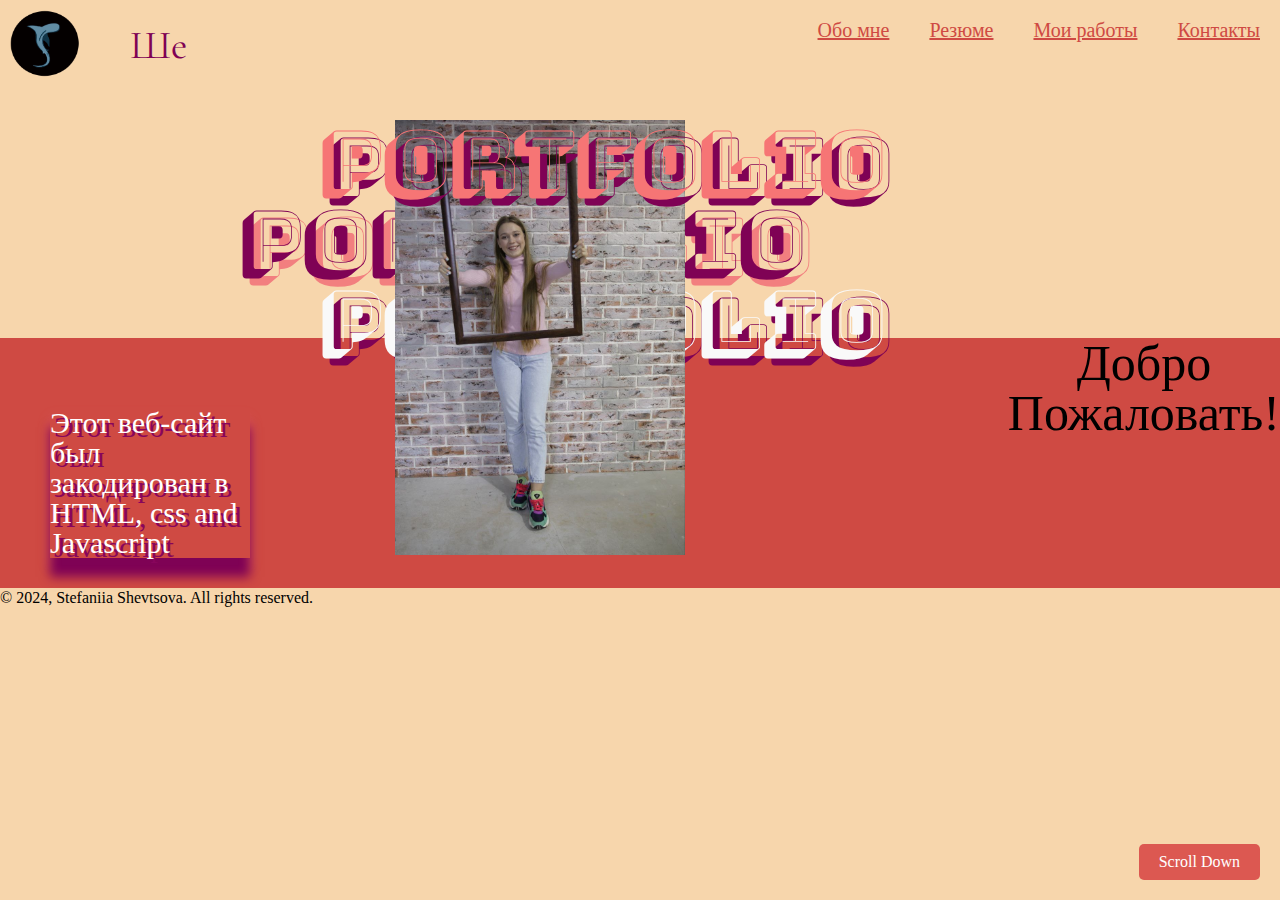
<file: index.html>
<!DOCTYPE html>
<html lang="en">

<head>
    <meta charset="UTF-8">
    <meta name="viewport" content="width=device-width, initial-scale=1.0">

    <link rel="stylesheet" href="styles/reset.css">
    <link rel="stylesheet" href="styles/general.css">
    <link rel="stylesheet" href="styles/home.css">
    <link rel="icon" href="images/mylogo.png" alt="favicon image">
    <link rel="sheet" href="about me.html">
    <link rel="sheet" href="resume.html">
    <link rel="sheet" href="my work.html">
    <link rel="sheet" href="get in touch.html">
    <link rel="preconnect" href="https://fonts.googleapis.com">
    <link rel="preconnect" href="https://fonts.gstatic.com" crossorigin>
    <link
        href="https://fonts.googleapis.com/css2?family=Bungee+Shade&family=Dancing+Script:wght@400..700&family=Holtwood+One+SC&family=Open+Sans:ital,wght@0,300..800;1,300..800&family=Protest+Revolution&display=swap"
        rel="stylesheet">
    <link
        href="https://fonts.googleapis.com/css2?family=Bungee+Shade&family=Cormorant+Garamond:ital,wght@0,300;0,400;0,500;0,600;0,700;1,300;1,400;1,500;1,600;1,700&family=Dancing+Script:wght@400..700&family=Holtwood+One+SC&family=Open+Sans:ital,wght@0,300..800;1,300..800&family=Protest+Revolution&display=swap"
        rel="stylesheet">
    <link
        href="https://fonts.googleapis.com/css2?family=Bungee+Shade&family=Cormorant+Garamond:ital,wght@0,300;0,400;0,500;0,600;0,700;1,300;1,400;1,500;1,600;1,700&family=Dancing+Script:wght@400..700&family=Dosis:wght@200..800&family=Holtwood+One+SC&family=Open+Sans:ital,wght@0,300..800;1,300..800&family=Protest+Revolution&display=swap"
        rel="stylesheet">

</head>

<body>

    <header>
        <div class="image"> <a href="index.html"> <img src="images/mylogo.png" width="70" alt="my logo"> </a>
            <h1 class="special"> Шевцова Стефания 🦈</h1>
        </div>

        <nav>

            <div class="link1"><a href="about me.html"> Обо мне </a></div>
            <div class="link2"><a href="resume.html"> Резюме</a> </div>
            <div class="link3"><a href="my work.html">Мои работы</a></div>
            <div class="link4"><a href="get in touch.html">Контакты</a></div>
        </nav>
    </header>
    <div class="content">
        <section>
            <div class="portfolioBox">
               <div class="photo1"><img src="images/photo1715526279.jpeg" width="290" alt="My photo"></div>
                <div class="text text1">PORTFOLIO</div>
                <div class="text text2">PORTFOLIO</div>
                <div class="text text3">PORTFOLIO</div>
            </div>
        </section>
        <section class="black">
            <div class="txt"><h2>Добро <br> Пожаловать!</h2></div>
            <!--<div class="box"><img src="images/Neon.gif" width="400" alt="Neon welcome gif"></div>-->
            <div class="textinbox">
                <p> Этот веб-сайт был закодирован в </p>
                <p> HTML, css and Javascript </p>
            </div>
        </section>
    </div>
    <div id="effect"> </div>
    <a href="#effect" class="scroll-trigger">Scroll Down</a>
    <footer>
        © 2024, Stefaniia Shevtsova. All rights reserved.
    </footer>
    <script src="styles/scripts/myjava.js"></script>
</body>
</file>
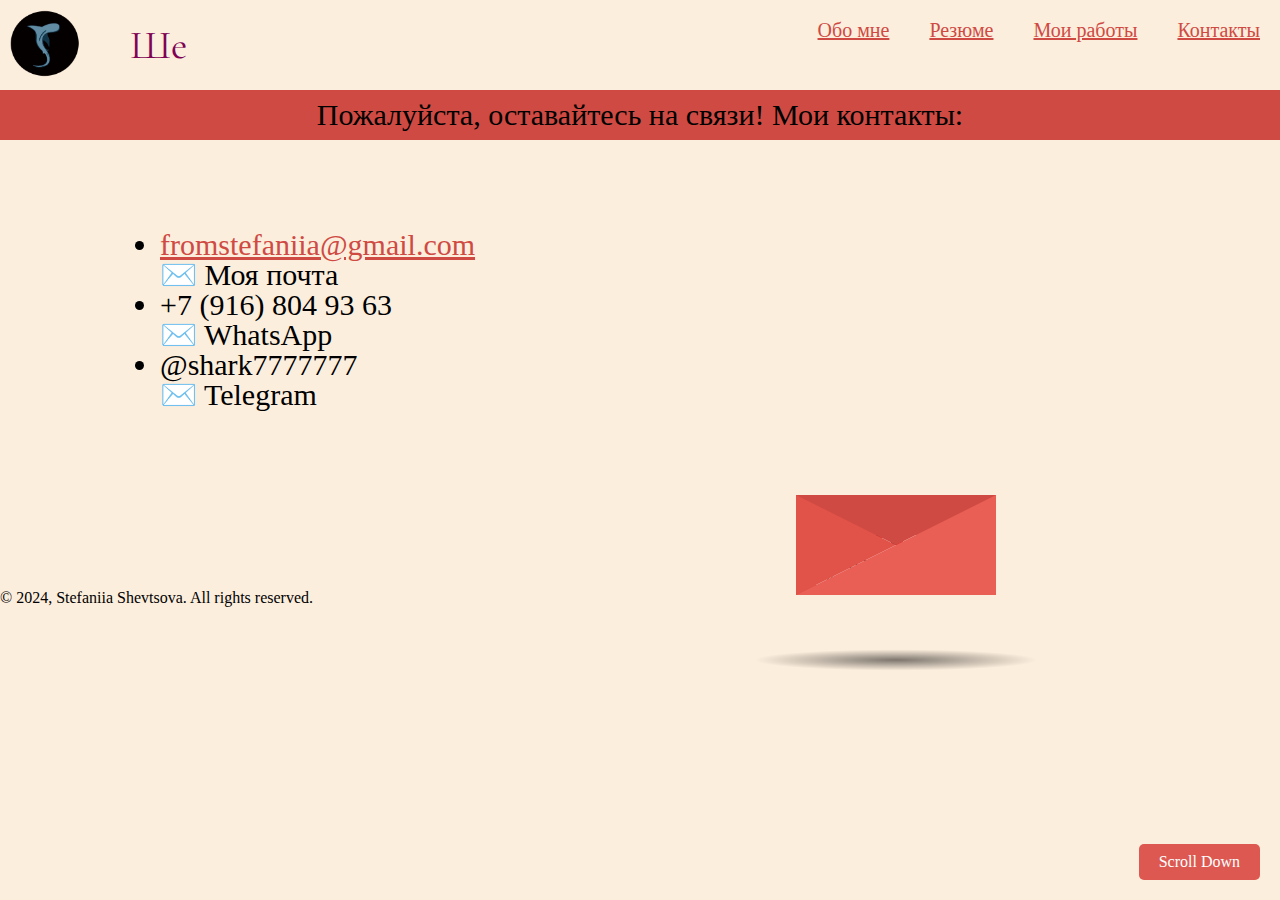
<file: get in touch.html>
<!DOCTYPE html>
<html lang="en">

<head>
    <meta charset="UTF-8">
    <meta name="viewport" content="width=device-width, initial-scale=1.0">

    <link rel="stylesheet" href="styles/reset.css">
    <link rel="stylesheet" href="styles/general.css">
    <link rel="stylesheet" href="styles/getintouch.css">
    <link rel="icon" href="images/mylogo.png" alt="favicon image">
    <link rel="sheet" href="about me.html">
    <link rel="sheet" href="resume.html">
    <link rel="sheet" href="my work.html">
    <link rel="sheet" href="get in touch.html">
    <link
        href="https://fonts.googleapis.com/css2?family=Bungee+Shade&family=Cormorant+Garamond:ital,wght@0,300;0,400;0,500;0,600;0,700;1,300;1,400;1,500;1,600;1,700&family=Dancing+Script:wght@400..700&family=Holtwood+One+SC&family=Open+Sans:ital,wght@0,300..800;1,300..800&family=Protest+Revolution&display=swap"
        rel="stylesheet">
    <link
        href="https://fonts.googleapis.com/css2?family=Bungee+Shade&family=Cormorant+Garamond:ital,wght@0,300;0,400;0,500;0,600;0,700;1,300;1,400;1,500;1,600;1,700&family=Dancing+Script:wght@400..700&family=Dosis:wght@200..800&family=Holtwood+One+SC&family=Open+Sans:ital,wght@0,300..800;1,300..800&family=Protest+Revolution&display=swap"
        rel="stylesheet">
</head>

<body>


    <header>
        <div class="image"> <a href="index.html"> <img src="images/mylogo.png" width="70" alt="my logo"> </a>
            <h1 class="special"> Шевцова Стефания 🦈</h1>
        </div>

        <nav>

            <div class="link1"><a href="about me.html"> Обо мне </a></div>
            <div class="link2"><a href="resume.html"> Резюме</a> </div>
            <div class="link3"><a href="my work.html">Мои работы</a></div>
            <div class="link4"><a href="get in touch.html">Контакты</a></div>
        </nav>
    </header>
    <div class="content">
        <p>Пожалуйста, оставайтесь на связи! Мои контакты:
        </p>
        <div class="my text">

            <ul>

                <li> <a href="mailto: fromstefaniia@gmail.com"> fromstefaniia@gmail.com</a> </li>
                <dd> </i> ✉️ Моя почта</dd>
                <li>+7 (916) 804 93 63</li>
                <dd> ✉️ WhatsApp</dd>
                <li> @shark7777777</li>
                <dd> ✉️ Telegram</dd>

            </ul>
        </div>
        </ul>
        <div class="letter-image">
            <div class="animated-mail">
                <div class="back-fold"></div>
                <div class="letter">
                    <div class="letter-border"></div>
                    <div class="letter-title">Can't wait to hear from you! Sincerely, Stefaniia</div>
                    <div class="letter-context"></div>
                    <div class="letter-stamp">
                        <div class="letter-stamp-inner"></div>
                    </div>
                </div>
                <div class="top-fold"></div>
                <div class="body"></div>
                <div class="left-fold"></div>
            </div>
            <div class="shadow"></div>
        </div>
    </div>
    <div id="effect"> </div>
    <a href="#effect" class="scroll-trigger">Scroll Down</a>
    <footer>
        © 2024, Stefaniia Shevtsova. All rights reserved.
    </footer>
    <script src="styles/scripts/myjava.js"></script>
</body>
</file>
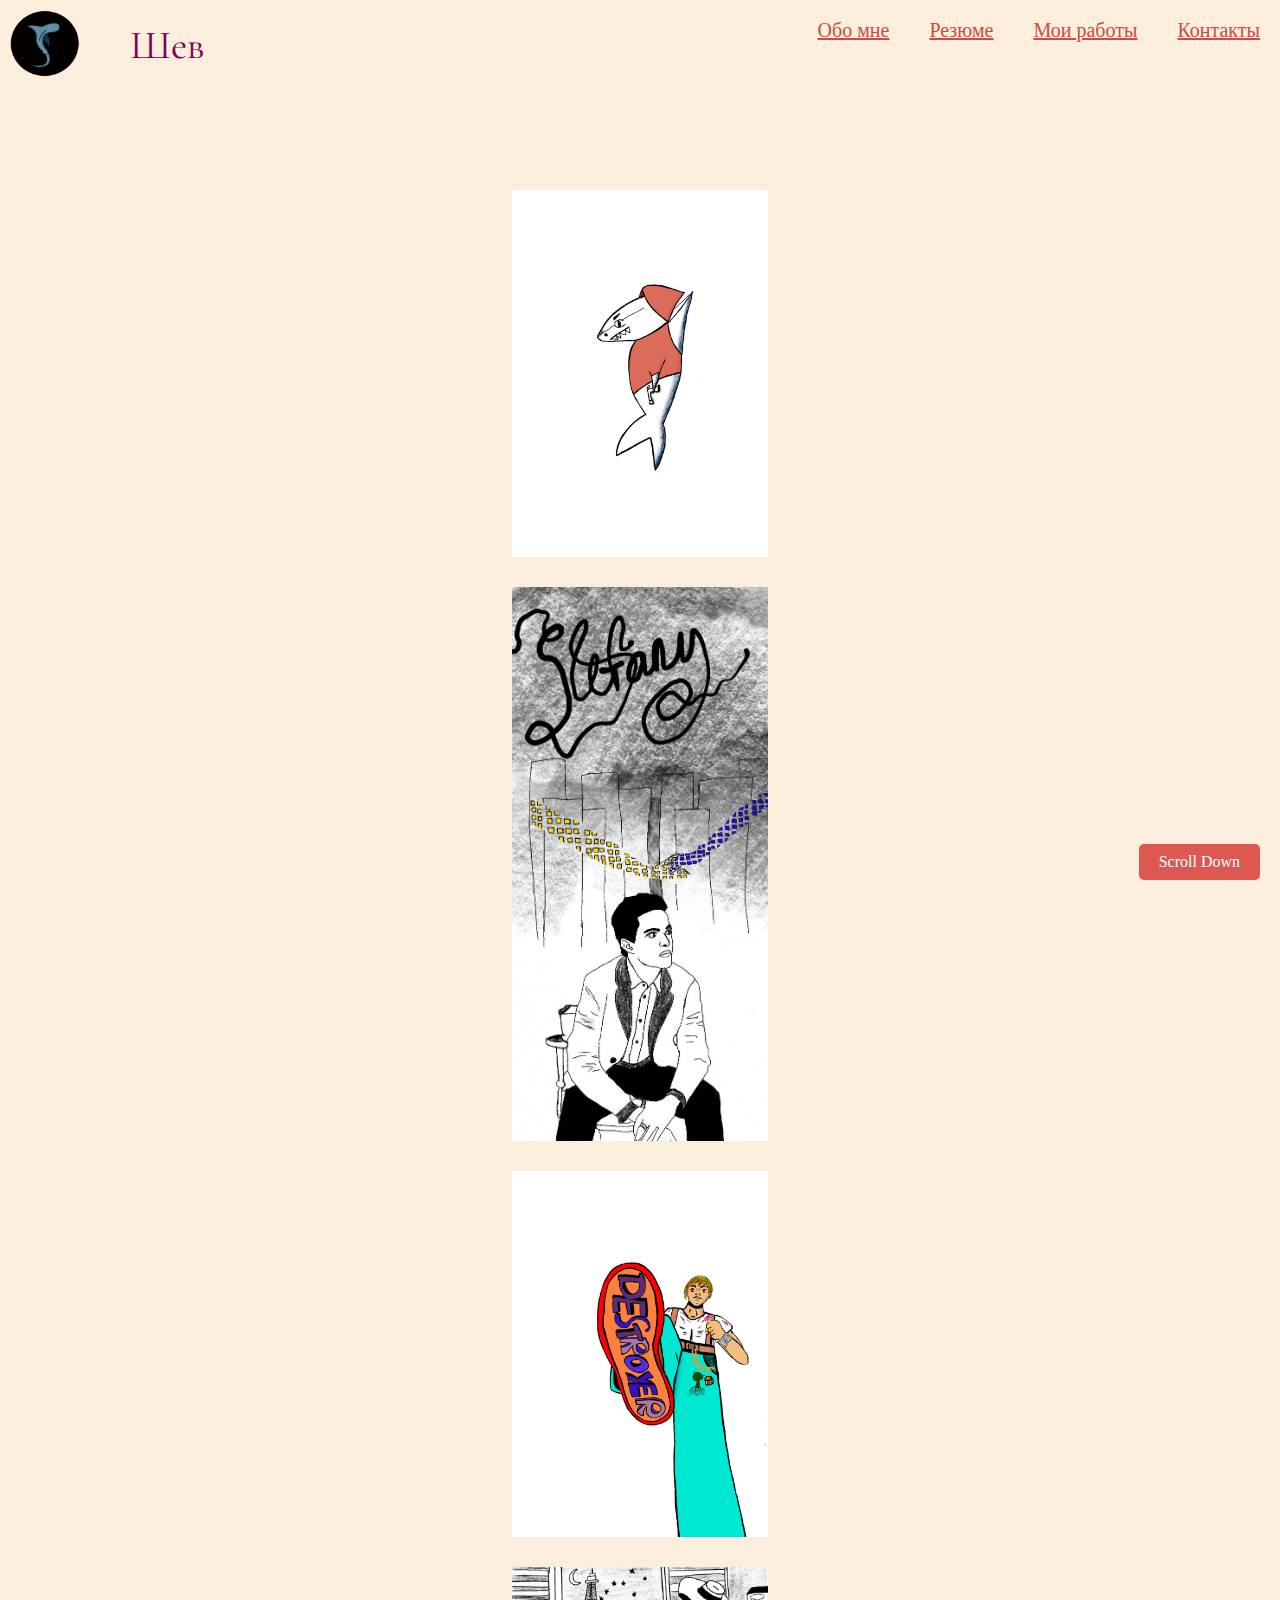
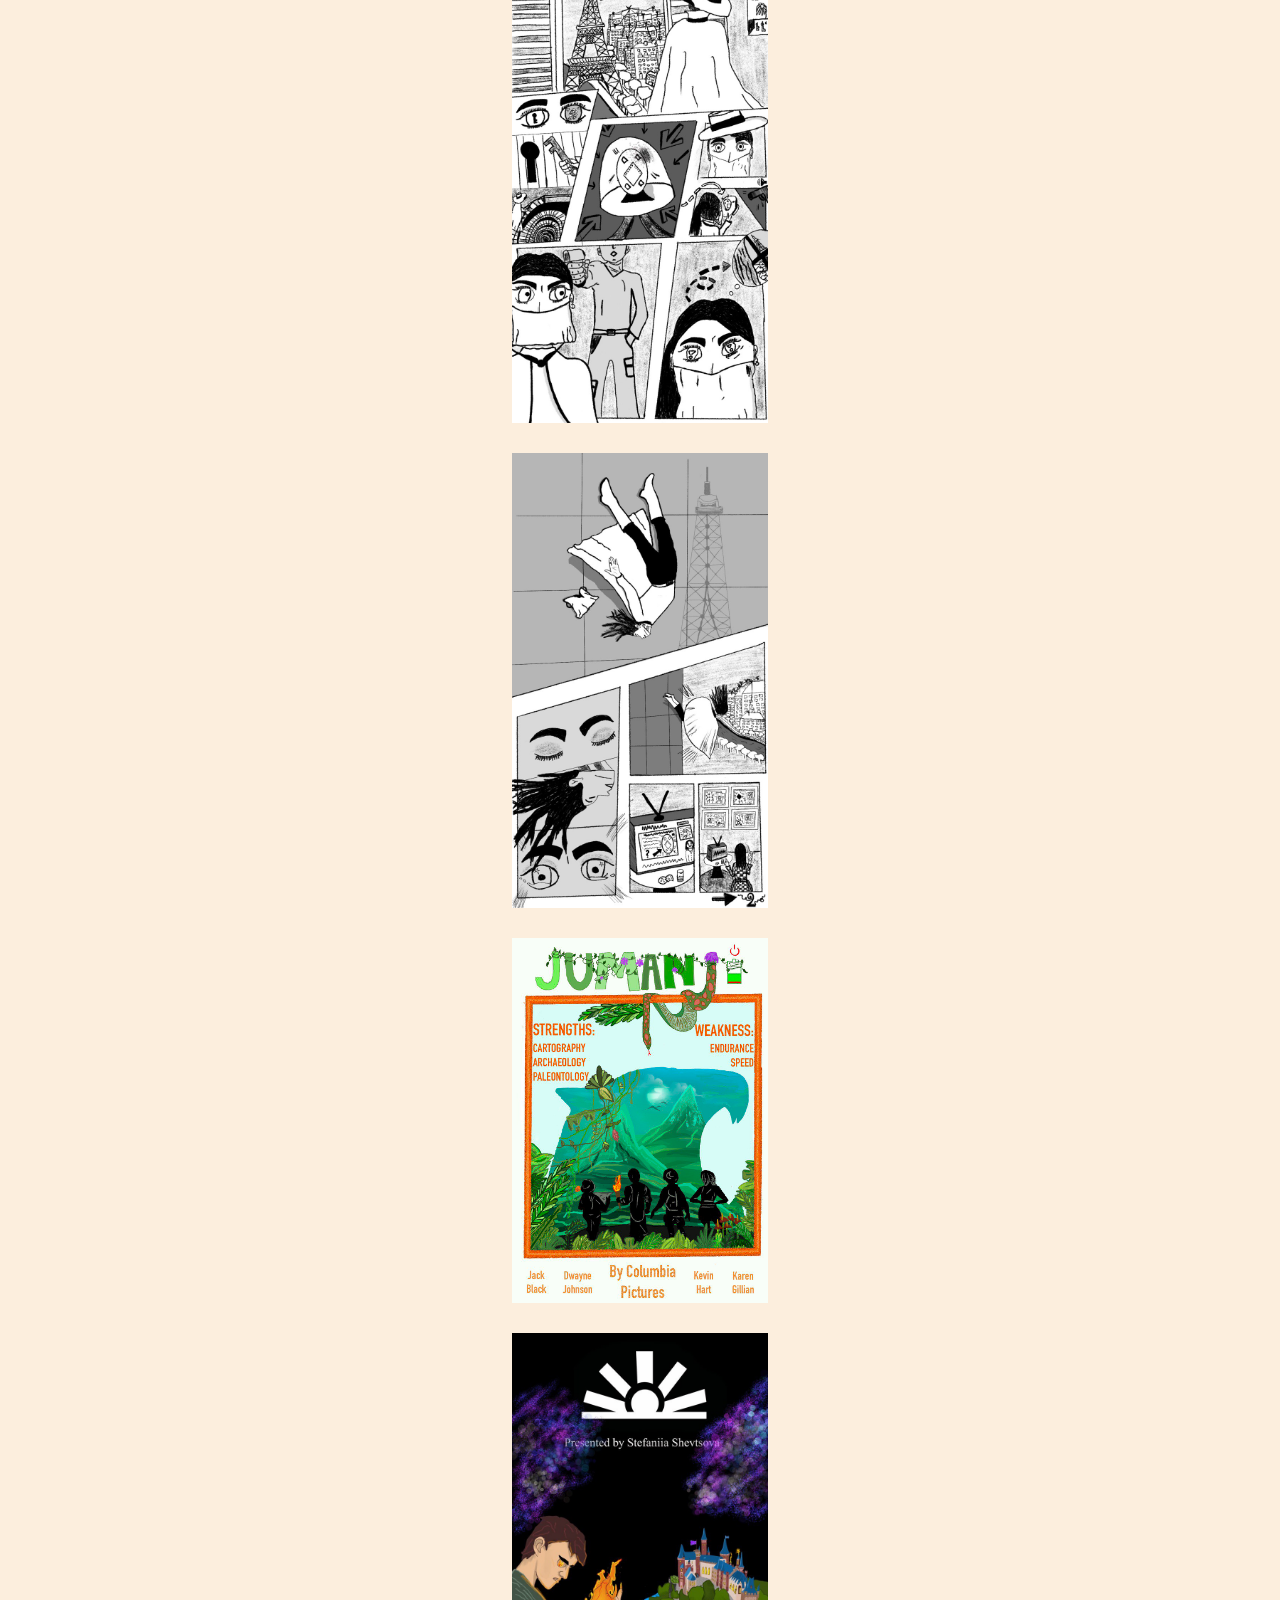
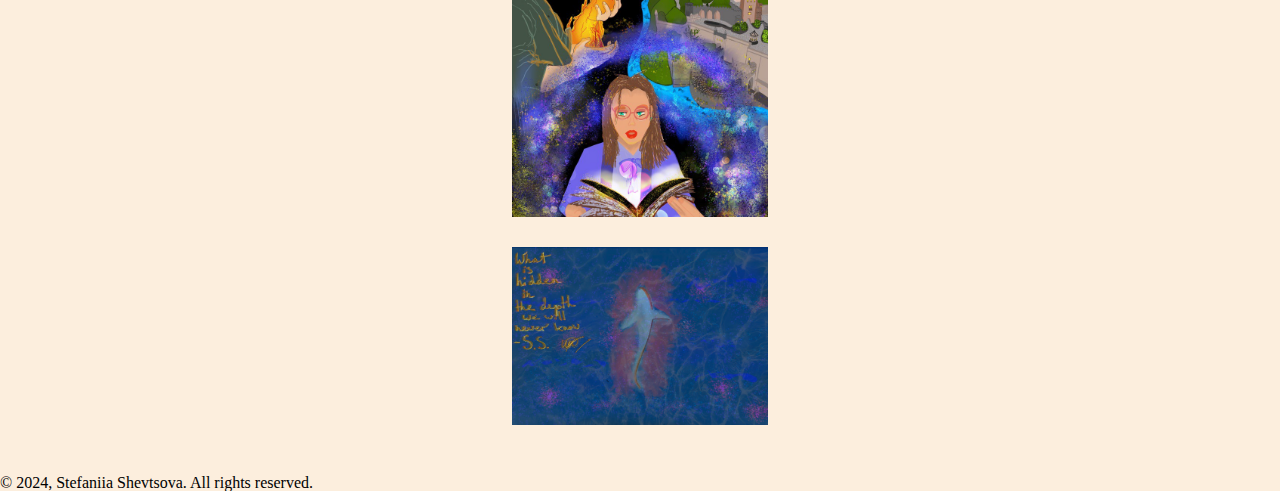
<file: my work.html>
<!DOCTYPE html>
<html lang="en">

<head>
    <meta charset="UTF-8">
    <meta name="viewport" content="width=device-width, initial-scale=1.0">

    <link rel="stylesheet" href="styles/reset.css">
    <link rel="stylesheet" href="styles/general.css">
    <link rel="stylesheet" href="styles/mywork.css">
    <link rel="icon" href="images/mylogo.png" alt="favicon image">
    <link rel="sheet" href="about me.html">
    <link rel="sheet" href="resume.html">
    <link rel="sheet" href="my work.html">
    <link rel="sheet" href="get in touch.html">
    <link
        href="https://fonts.googleapis.com/css2?family=Bungee+Shade&family=Cormorant+Garamond:ital,wght@0,300;0,400;0,500;0,600;0,700;1,300;1,400;1,500;1,600;1,700&family=Dancing+Script:wght@400..700&family=Holtwood+One+SC&family=Open+Sans:ital,wght@0,300..800;1,300..800&family=Protest+Revolution&display=swap"
        rel="stylesheet">
    <link
        href="https://fonts.googleapis.com/css2?family=Bungee+Shade&family=Cormorant+Garamond:ital,wght@0,300;0,400;0,500;0,600;0,700;1,300;1,400;1,500;1,600;1,700&family=Dancing+Script:wght@400..700&family=Dosis:wght@200..800&family=Holtwood+One+SC&family=Open+Sans:ital,wght@0,300..800;1,300..800&family=Protest+Revolution&display=swap"
        rel="stylesheet">
</head>

<body>

    <header>
        <div class="image"> <a href="index.html"> <img src="images/mylogo.png" width="70" alt="my logo"> </a>
            <h1 class="special"> Шевцова Стефания 🦈</h1>
        </div>

        <nav>

            <div class="link1"><a href="about me.html"> Обо мне </a></div>
            <div class="link2"><a href="resume.html"> Резюме</a> </div>
            <div class="link3"><a href="my work.html">Мои работы</a></div>
            <div class="link4"><a href="get in touch.html">Контакты</a></div>
        </nav>
    </header>
    <div class="imageWrapper" id="wrapper"> <img src="images/portfolio/portfolio1.jpeg" alt="potfolio photo1"
            class="thumb"> </img>
        <span2>X</span2>
    </div>

    <div class="img-gallery">
        <img src="images/portfolio/portfolio1.jpeg" alt="potfolio photo1" id="fullImg"></img>
        <img src="images/portfolio/portfolio2.jpeg" alt="potfolio photo2" id="fullImg"></img>
        <img src="images/portfolio/portfolio3.jpeg" alt="potfolio photo3" id="fullImg"></img>
        <img src="images/portfolio/portfolio4.jpeg" alt="potfolio photo4" id="fullImg"></img>
        <img src="images/portfolio/portfolio5.jpeg" alt="potfolio photo5" id="fullImg"></img>
        <img src="images/portfolio/portfolio6.jpeg" alt="potfolio photo6" id="fullImg"></img>
        <img src="images/portfolio/portfolio7.jpeg" alt="potfolio photo7" id="fullImg"></img>
        <img src="images/portfolio/portfolio8.jpeg" alt="potfolio photo8" id="fullImg"></img>

    </div>
    <script src="styles/scripts/myjava.js"></script>
    <script src="styles/scripts/java.js"></script>
    <div id="effect"> </div>
    <a href="#effect" class="scroll-trigger">Scroll Down</a>
    <footer>
        © 2024, Stefaniia Shevtsova. All rights reserved.
    </footer>

</body>
</file>
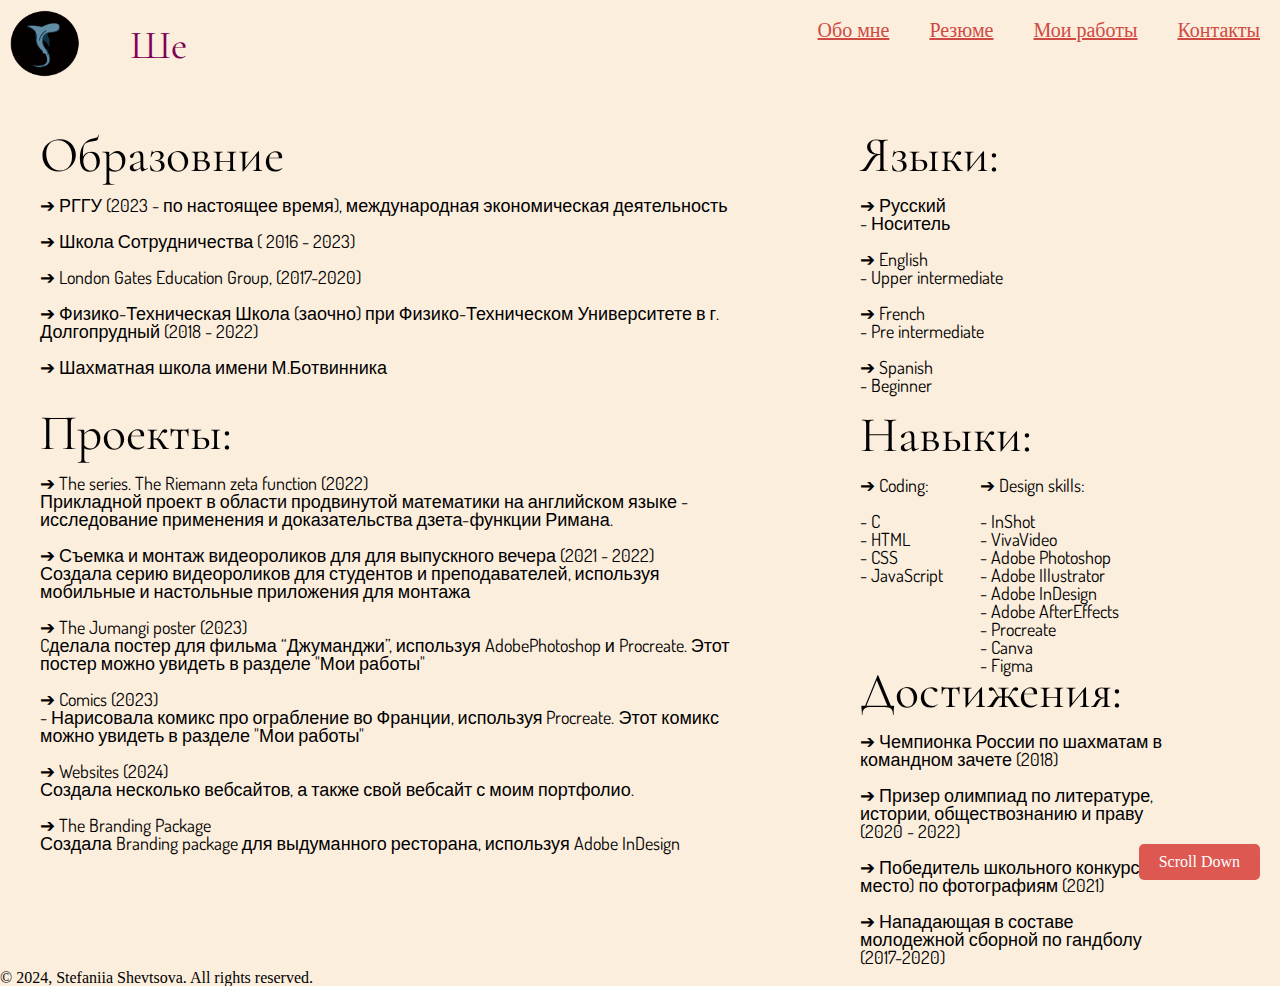
<file: resume.html>
<!DOCTYPE html>
<html lang="en">

<head>
    <meta charset="UTF-8">
    <meta name="viewport" content="width=device-width, initial-scale=1.0">

    <link rel="stylesheet" href="styles/reset.css">
    <link rel="stylesheet" href="styles/general.css">
    <link rel="stylesheet" href="styles/resume.css">
    <link rel="icon" href="images/mylogo.png" alt="favicon image">
    <link rel="sheet" href="about me.html">
    <link rel="sheet" href="resume.html">
    <link rel="sheet" href="my work.html">
    <link rel="sheet" href="get in touch.html">
    <link
        href="https://fonts.googleapis.com/css2?family=Bungee+Shade&family=Cormorant+Garamond:ital,wght@0,300;0,400;0,500;0,600;0,700;1,300;1,400;1,500;1,600;1,700&family=Dancing+Script:wght@400..700&family=Holtwood+One+SC&family=Open+Sans:ital,wght@0,300..800;1,300..800&family=Protest+Revolution&display=swap"
        rel="stylesheet">
    <link
        href="https://fonts.googleapis.com/css2?family=Bungee+Shade&family=Cormorant+Garamond:ital,wght@0,300;0,400;0,500;0,600;0,700;1,300;1,400;1,500;1,600;1,700&family=Dancing+Script:wght@400..700&family=Dosis:wght@200..800&family=Holtwood+One+SC&family=Open+Sans:ital,wght@0,300..800;1,300..800&family=Protest+Revolution&display=swap"
        rel="stylesheet">
</head>

<body>


    <header>
        <div class="image"> <a href="index.html"> <img src="images/mylogo.png" width="70" alt="my logo"> </a>
            <h1 class="special"> Шевцова Стефания 🦈</h1>
        </div>

        <nav>

            <div class="link1"><a href="about me.html"> Обо мне </a></div>
            <div class="link2"><a href="resume.html"> Резюме</a> </div>
            <div class="link3"><a href="my work.html">Мои работы</a></div>
            <div class="link4"><a href="get in touch.html">Контакты</a></div>
        </nav>
    </header>
    <div class="content">

        <div class="resumecontainer">
            <div class="column">
                <h1>Образовние </h1>
                <br>
                <section class="text">
                    <dl>
                        <dt> ➔ РГГУ (2023 - по настоящее время), международная экономическая деятельность </dt>
                        <br>
                        <dt> ➔ Школа Сотрудничества ( 2016 - 2023) </dt>
                        <br>
                        <dt> ➔ London Gates Education Group, (2017-2020) </dt>
                        <br>
                        <dt> ➔ Физико-Техническая Школа (заочно) при Физико-Техническом Университете в г. Долгопрудный
                            (2018 - 2022) </dt>
                        <br>
                        <dt> ➔ Шахматная школа имени М.Ботвинника </dt>
                    </dl>
                </section>
                <br>
                <br>
                <h1>Проекты: </h1>
                <br>
                <section class="text">
                    <dl>
                        <dt> ➔ The series. The Riemann zeta function (2022)</dt>
                        <dd>Прикладной проект в области продвинутой математики на английском языке - исследование
                            применения и доказательства дзета-функции Римана.</dd>
                        <br>
                        <dt>➔ Съемка и монтаж видеороликов для для выпускного вечера (2021 - 2022) </dt>
                        <dd>Создала серию видеороликов для студентов и преподавателей, используя мобильные и
                            настольные
                            приложения для монтажа </dd>
                        <br>
                        <dt>➔ The Jumangi poster (2023)</dt>
                        <dd>Cделала постер для фильма “Джуманджи”, используя AdobePhotoshop и Procreate. Этот постер можно
                            увидеть в разделе "Мои работы" </dd>
                        <br>
                        <dt>➔ Comics (2023)</dt>
                        <dd>- Нарисовала комикс про ограбление во Франции, используя Procreate. Этот комикс можно
                            увидеть в разделе "Мои работы" </dd>
                        <br>
                        <dt> ➔ Websites (2024)</dt>
                        <dd> Создала несколько вебсайтов, а также свой вебсайт с моим портфолио. </dd>
                        <br>
                        <dt>➔ The Branding Package</dt>
                        <dd>Создала Branding package для выдуманного ресторана, используя Adobe InDesign</dd>
                    </dl>
                </section>
            </div>

            <div class="column2">
                <h1>Языки:</h1>
                <br>
                <section class="text">
                    <dl>
                        <dt> ➔ Русский</dt>
                        <dd> - Носитель</dd>
                        <br>
                        <dt>➔ English</dt>
                        <dd> - Upper intermediate</dd>
                        <br>
                        <dt>➔ French</dt>
                        <dd> - Pre intermediate</dd>
                        <br>
                        <dt>➔ Spanish</dt>
                        <dd> - Beginner </dd>
                    </dl>
                </section>
                <br>
                <h1>Навыки:</h1>
                <br>
                <section class="text1">
                    <div class="text2">

                        <dl>
                            <dt> ➔ Coding:</dt>
                            <br>
                            <dd>- C </dd>
                            <dd>- HTML</dd>
                            <dd>- CSS</dd>
                            <dd>- JavaScript</dd>
                        </dl>
                    </div>

                    <div class="text2">

                        <dl>
                            <dt>➔ Design skills:</dt>
                            <br>
                            <dd> - InShot</dd>
                            <dd> - VivaVideo</dd>
                            <dd> - Adobe Photoshop</dd>
                            <dd> - Adobe Illustrator</dd>
                            <dd> - Adobe InDesign</dd>
                            <dd> - Adobe AfterEffects</dd>
                            <dd> - Procreate</dd>
                            <dd> - Canva</dd>
                            <dd> - Figma</dd>
                        </dl>

                    </div>
                </section>
                <h1>Достижения:</h1>
                <br>
                <section class="text">
                    <dl>
                        <dd>➔ Чемпионка России по шахматам в командном зачете (2018)
                        </dd>
                        <br>
                        <dd> ➔ Призер олимпиад по литературе, истории, обществознанию и праву (2020 - 2022)</dd>
                        <br>
                        <dd>➔ Победитель школьного конкурса (1 место) по фотографиям (2021)
                        </dd>
                        <br>
                        <dd>➔ Нападающая в составе молодежной сборной по гандболу (2017-2020)</dd>
                    </dl>
                </section>
            </div>

        </div>
    </div>
    <div id="effect"> </div>
    <a href="#effect" class="scroll-trigger">Scroll Down</a>
    <footer>
        © 2024, Stefaniia Shevtsova. All rights reserved.
    </footer>
    <script src="styles/scripts/myjava.js"></script>
</body>
</file>
<file: styles/general.css>
/*rgb(204, 195, 114);*/
header {
    grid-area: header;
    grid: inline-grid;
}


.image {
    margin: 5px;
    padding: 5px;
    /*border: #043d06 solid 4px;*/
}

nav {
    float: right; 
    display: inline-grid;
    grid-auto-flow: column;
    font-size: 20px;
    grid-gap: 40px;
    padding: 20px;
}

.image {
    display: inline-grid;
    grid-gap: 50px;
    align-items: center;
    grid-auto-flow: column;
  }

.special {
  font-size: 40px;
}


.link1 .link2 .link3 .link4 {
    color: black;
}

h1{
    font-size: 50px;
    font-family: Cormorant Garamond;

}

h2{
    font-size: 50px;
}

p{
    font-size: 30px;
  }


a {
    color: #cf4a43;
}

a:hover {
    background-color: #a7a6a6;
    color: rgb(130, 3, 94);
}


a.active {
    background-color: rgb(1, 38, 75);
    color: white;
}

footer {
    grid-area: footer;
}

span{
    opacity: 0;
    transition: all 5s ease;
  }
  
  span.fade{
    opacity:1;
    color:#7f0255;
  }

  #effect {
    display: none; /* Initially hidden */
  }
  
  #effect:target {
    display: block; /* Display when the target is active */
  }
  
  .scroll-trigger {
    position: fixed;
    bottom: 20px;
    right: 20px;
    padding: 10px 20px;
    background-color: #dc5851;
    color: #fff;
    text-decoration: none;
    border-radius: 5px;
    z-index: 999;
  }
</file>
<file: styles/home.css>
/*.resume-container{
    /* display: grid; */
/* column-gap: 10px;
    display: table;
  clear: both; }*/


/* .column{
    float: left;
    width: 50%;
    padding: 10px;
  height: 300px;
}

.column2{
    float: right;
    width: 50%;
    padding: 10px;
  height: 300px;
} */



/* 
.content{
  display: flex;
}
.column{

  float:left;
  width:65%;
}
.column2{

  float: right;
  width: 35%;
}
.content:after {
  content:"";
  display: table;
  clear: both;
}
.photo1 {
  z-index: 2;
  position: relative;
  bottom: -40px;
  right: -100px;

} */
/*.link1 .link2 .link3 .link4 {
  color:rgb(255, 255, 255);
  text-shadow:10px 10px #043d06;
}*/

/*text1part1 {
  font-size: 25px;
  color: azure;
  position: relative;
  bottom: 310px;
  left: 500px;
}

.text1part2 {
  font-size: 30px;
  color: azure;
  position: relative;
  bottom: 310px;
  left: 500px;
}

.text2 {
  position: relative;
  bottom: 380px;
  left: 20px; */
/*text-shadow: 10px 10px #043d06;*/
/* font-size: 80px;
  color: azure;
  z-index: 2;
}

.text3 {
  position: relative;
  bottom: 350px;
  left: 250px;
  text-shadow: 10px 10px #043d06;
  font-size: 80px;
  color: azure;
  z-index: 1;
}

.text4 {
  position: relative;
  bottom: 340px;
  left: 250px;
  text-shadow: 10px 10px #043d06;
  font-size: 80px;
  color: azure;
  z-index: 1;
}

.content {
  grid-area: content
}

.color {
  z-index: 0;
  position: relative;
  bottom: 450px;
  background-color: black;
  padding: 120px;
  margin: 4px;
}
.textinbox{
  margin:10px;
  background-color:  rgb(4, 104, 60);
  padding:20px;
  border-radius: 100px;
  width: 260px;
height: 110px;
text-align: center;

}
.box{
  position:relative;
  bottom:-70px;
  z-index:1;
} */

body {

  background-color: #f7d6ac;
  /*rgb(163, 228, 178)*/
  /*rgb(4, 84, 23)*/
}

.content {
  height: 470px;
  margin-top: 30px;
}

.image {
  display: inline-grid;
  grid-gap: 50px;
  align-items: center;
  grid-auto-flow: column;
}

p {
  color: rgb(255, 255, 255);
  text-shadow: 4px 4px #88055c;
  /*rgb(2, 50, 2)*/

}

/*h2 {
  animation: 7s ease-out infinite normal;
  text-transform: uppercase;
  font-weight: bold;
}*/

.special {
  font-size: 40px;
}

.portfolioBox {
  position: relative;
  width: 490px;
  margin: 0 auto;
}

.photo1 {
  z-index: 2;
  position: relative;
}

.text {
  font-size: 5em;
  position: absolute;
  right: 0;
  top: 0;
  z-index: 3;
}

.text.text1 {
  color: rgb(246, 117, 117)
    /*rgb(241, 241, 190)*/
  ;
  font-family: Bungee Shade, sans-serif;
  text-shadow: 7px 7px #7f0255
    /*rgb(3, 73, 3)*/
  ;
}

.text.text2 {
  color: #7f0255;
  text-shadow: 7px 7px #f27f7f;
  /* rgb(3, 73, 3)*/
  top: 1em;
  right: 1em;
  z-index: 1;
  font-family: Bungee Shade, sans-serif;
}

.text.text3 {
  color: rgb(249, 249, 249);
  text-shadow: 7px 7px #7f0255
    /*#43cf72
    rgb(3, 73, 3)*/
  ;
  top: 2em;
  z-index: 1;
  font-family: Bungee Shade, sans-serif;
}

.black {
  position: relative;
  top: -220px;
  background-color: #cf4a43;
  min-height: 250px;
}

h2 {
  position: absolute;
  top: 0;
  right: 0;
  text-align: center;
}

.box {
  position: absolute;
  right: 0;
}

.textinbox {
  box-shadow: #7f0255
    /*rgba(0, 255, 68, 0.3)*/
    0px 19px 10px, rgba(255, 121, 166, 0.22) 0px 10px 12px;
  width: 200px;
  position: absolute;
  top: 70px;
  left: 50px;
  ;
}

/*@keyframes h1 {
  0% {
    opacity: 0%;
    left: 0px;
    top: 0px;
  }

  100% {
    left: 380px;
    top: 0px;
  }
}

h1 {
  position: relative;
  animation-name: h1;
  animation-duration: 20s;
  animation-fill-mode: forwards;
  animation-iteration-count: 10;
}*/


h2 {
  animation: slideIn 1s ease-in-out forwards;
}



@keyframes slideIn {
  0% {
    opacity: 0;
    transform: translateY(-50%);
  }
  100% {
    opacity: 1;
    transform: translateY(0);
  }
}
/*@keyframes h2 {
  0% {
    transform: scale(0.9);
  }

  25% {
    transform: scale(2);
  }

  60% {
    transform: scale(0.9);
  }

  100% {
    transform: scale(0.9);
  }
}*/

@media screen and (max-width: 800px) {
  .photo1 {
    transform: scale(0.6);
    position: relative;
    right: -100px;
    top: -70px;
  }

  .text {
    font-size: 3em;
  
  }

  h2 {
    font-size: 30px;
    position:absolute;
    top:170px;
    left:100px;
  }

  .textinbox {
    width: 200px;
  }


  .portfolioBox{
    position:relative;
    top:50px;
  }
}

@media screen and (max-width: 400px) {
  .photo1 {
    transform: scale(0.4);
  }

  nav{
    float:none;
  }
}
</file>
<file: styles/getintouch.css>
body {
    background:#fceedd; /*#ffc57a;*/
  }
.content{
  height:500px;
}
  p{
    padding: 10px;
    color: #000000;
    background-color:#cf4a43;
    text-align: center;
    box-shadow: inset;
  }
ul{
    display: grid;
    list-style-type:disc;
    margin-top: 3em;
    margin-left: 3em;
    padding-left: 70px;
    font-size: 30px;
}
  .letter-image {
    position: absolute;
    top: 55%;
    left:70%;
    width: 200px;
    height: 100px;
    -webkit-transform: translate(-50%, -50%);
    -moz-transform: translate(-50%, -50%);
    transform: translate(-50%, -50%);
    cursor: pointer;
  }
  
  .animated-mail {
    position: absolute;
    height: 150px;
    width: 300px;
    -webkit-transition: .4s;
    -moz-transition: .4s;
    transition: .4s;
    
    .body {
      position: absolute;
      bottom: 0;
      width: 0;
      height: 0;
      border-style: solid;
      border-width: 0 0 100px 200px;
      border-color: transparent transparent #e95f55 transparent;
      z-index: 2;
    }
    
    .top-fold {
      position: absolute;
      top: 50px;
      width: 0;
      height: 0;
      border-style: solid;
      border-width: 50px 100px 0 100px;
      -webkit-transform-origin: 50% 0%;
      -webkit-transition: transform .4s .4s, z-index .2s .4s;
      -moz-transform-origin: 50% 0%;
      -moz-transition: transform .4s .4s, z-index .2s .4s;
      transform-origin: 50% 0%;
      transition: transform .4s .4s, z-index .2s .4s;
      border-color: #cf4a43 transparent transparent transparent;
      z-index: 2;
    }
    
    .back-fold {
      position: absolute;
      bottom: 0;
      width: 200px;
      height: 100px;
      background: #cf4a43;
      z-index: 0;
    }
    
    .left-fold {
      position: absolute;
      bottom: 0;
      width: 0;
      height: 0;
      border-style: solid;
      border-width: 50px 0 50px 100px;
      border-color: transparent #e15349;
      z-index: 2;
    }
    
    .letter {
      left: 20px;
      bottom: 0px;
      position: absolute;
      width: 160px;
      height: 60px;
      background: white;
      z-index: 1;
      overflow: hidden;
      -webkit-transition: .4s .2s;
      -moz-transition: .4s .2s;
      transition: .4s .2s;
      
      .letter-border {
        height: 10px;
        width: 100%;
        background: repeating-linear-gradient(
          -45deg,
          #f80008,
          #461819 8px,
          transparent 8px,
          transparent 18px
        );
      }
      
      .letter-title {
        margin-top: 10px;
        margin-left: 10px;
        height: 10px;
        width: 60%;
      } 
      .letter-context {
        margin-top: 60px;
        margin-left: 5px;
        height: 10px;
        width: 65%;
        background: #cb5a5e;
        opacity: 0.3;
      }

      .letter-stamp {
        margin-top: -50px;
        margin-left: 120px;
        border-radius: 100%;
        height: 30px;
        width: 30px;
        background: #cb5a5e;
        opacity: 0.3;

      }
    }
  }
  
  .shadow {
    position: absolute;
    top: 200px;
    left: 50%;
    width: 400px;
    height: 30px;
    transition: .4s;
    transform: translateX(-50%);
    -webkit-transition: .4s;
    -webkit-transform: translateX(-50%);
    -moz-transition: .4s;
    -moz-transform: translateX(-50%);
    
    border-radius: 100%;
    background: radial-gradient(rgba(0,0,0,0.5), rgba(0,0,0,0.0), rgba(0,0,0,0.0));
  }
  
    .letter-image:hover {
      .animated-mail {
        transform: translateY(50px);
        -webkit-transform: translateY(50px);
        -moz-transform: translateY(50px);
      }
      
      .animated-mail .top-fold {
        transition: transform .4s, z-index .2s;
        transform: rotateX(180deg);
        -webkit-transition: transform .4s, z-index .2s;
        -webkit-transform: rotateX(180deg);
        -moz-transition: transform .4s, z-index .2s;
        -moz-transform: rotateX(180deg);
        z-index: 0;
      }
      
      .animated-mail .letter {
        height: 200px;
      }
      
      .shadow {
        width: 450px;
      }
    }


    @media screen and (max-width: 700px) {
        ul{
            font-size: 20px;
            margin-top:5em;
            margin-left: 10px;
        }
p{
  font-size:20px;
  display: inline-grid;
  width:100%;
}
    }
</file>
<file: styles/mywork.css>
* {
   margin: 0;
   padding: 0;
   box-sizing: border-box;
 }
 /* * ::-webkit-scrollbar{
  display:none;
 } */

 body {
   background: #fceedd;
 }

 .img-gallery {
   width: 20%;
   margin: 100px auto 50px;
   display: grid;
   grid-template-columns: repeat(auto-fit, minmax (250px, 4fr));
   grid-gap: 30px;
 }

 .img-gallery img {
   width: 100%;
   cursor: pointer;
   transition: 1s ease;
 }

 .img-gallery img:hover {
   transform: scale(0.8);
   box-shadow: 0 32px 75px rgba(255, 179, 0, 0.3)
 }

 .imageWrapper {
  width:100%;
  height: 100vh;
  background: rgba(246, 237, 228, 0.9);
  position: fixed;
  top:0;
  left:0;
  display:none;
  /*display:flex;*/
  justify-content: center;
  align-items: center;
  z-index: 100;
 }

.imageWrapper img{
  width: 30%;
  max-width: 500px;
}

.imageWrapper span2{
  position: absolute;
  top: 5%;
  right:5%;
  font-size: 30px;
  color:#000000;
  cursor: pointer;
  font-family: sans-serif;
}


 @media screen and (max-width: 800px) {
   .img-gallery {
     width: 50%;
   }
   .imageWrapper img{
    width: 50%; 
  }
 }
</file>
<file: styles/resume.css>
body {
    background:#fceedd /* #f7d6ac*/;
}

/*.resumecontainer{
    display: grid;
    column-gap: 50px;
    grid-template-columns: 700px;
    grid-template-rows: 100px 100px ;
}
*/

.resumecontainer {
    display: grid;
    padding: 20px;
    margin: 20px;
    column-gap: 120px;
    grid-template-columns: 700px 320px 2fr;
    grid-template-rows: 200px 100px;
    height: 800px;
}

.text {
    font-family: "Dosis", sans-serif;
    font-size: 18px;
}


.text1 {
    font-family: "Dosis", sans-serif;
    font-size: 18px;
    display:grid;
    grid-template-columns:120px 150px 2fr;
    grid-template-rows: 60px 130px;

}

@media screen and (max-width: 800px) {
.resumecontainer{
    display: inline;

}
}
</file>
